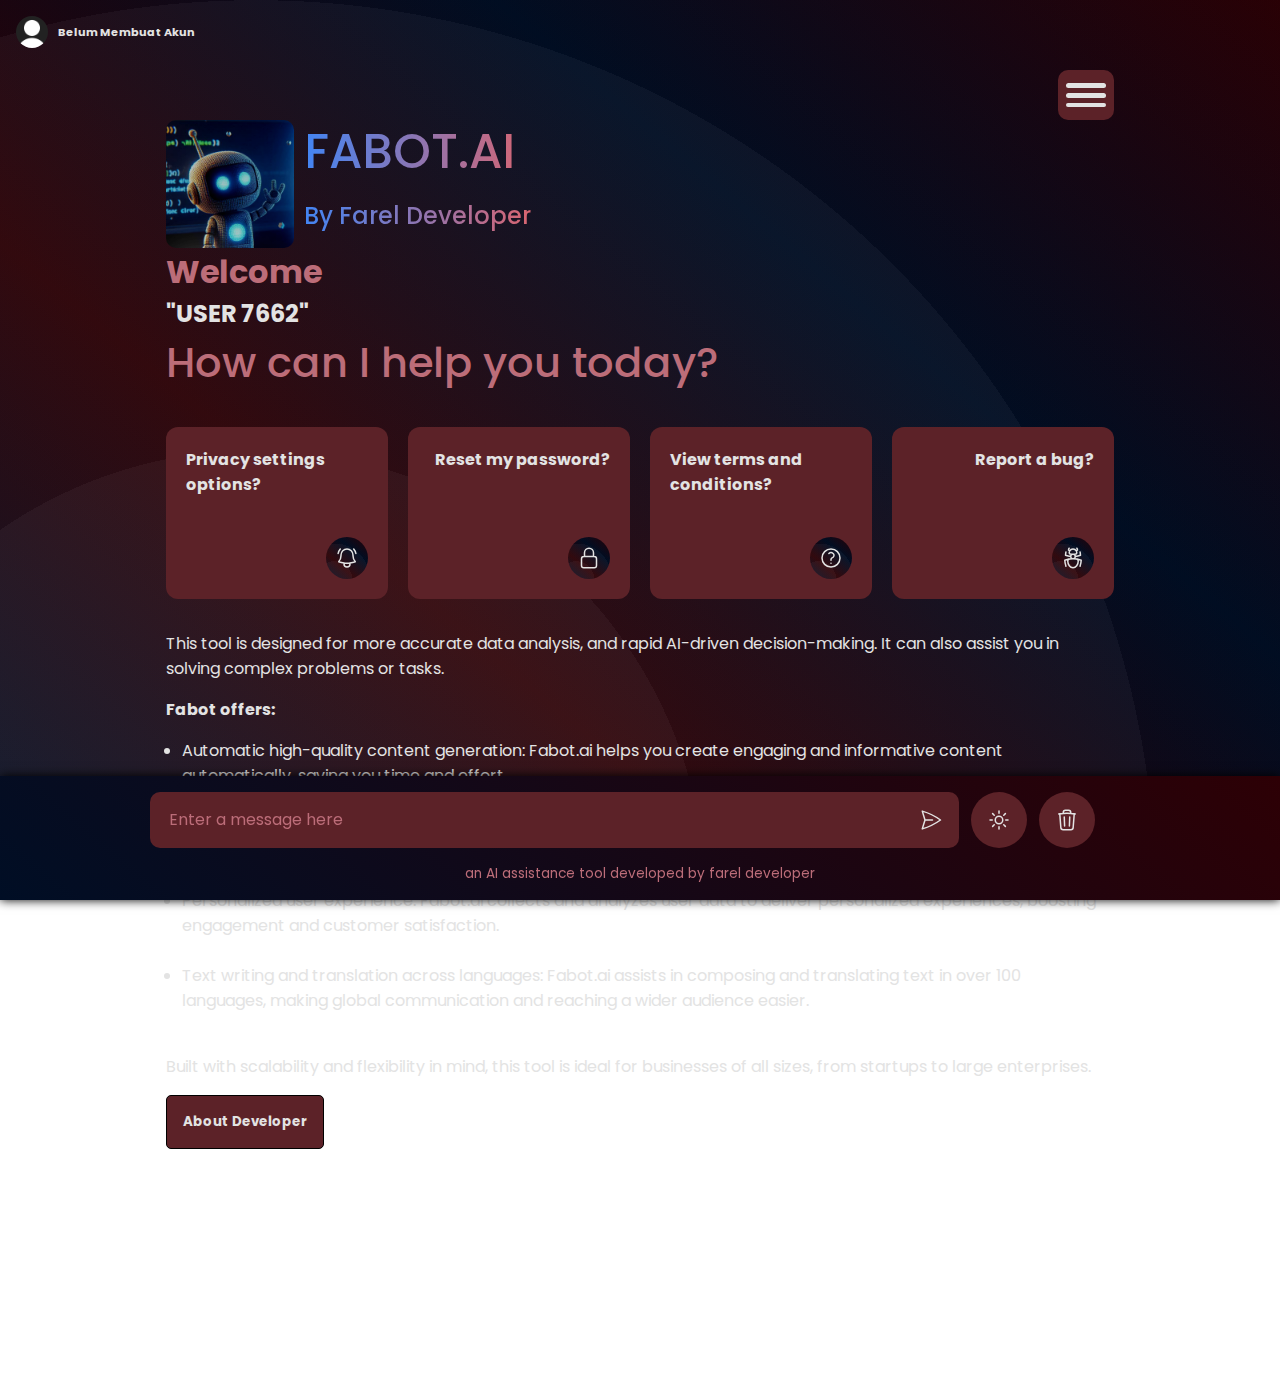
<file: index.html>
<!DOCTYPE html>
<html lang="en">

<head>
    <meta charset="UTF-8" />
    <meta name="viewport" content="width=device-width, initial-scale=1.0" />
    <link rel="icon" type="image/png" href="./images/ic/ic_app.png" />
    <title>FABOT.AI</title>
    <link rel="stylesheet" href="https://fonts.googleapis.com/css2?family=Material+Symbols+Rounded:opsz,wght,FILL,GRAD@24,400,0,0" />
    <link rel="stylesheet" href="./res/des/style.css" />
    <link href="https://fonts.googleapis.com/css2?family=Poppins:wght@300;400;600&display=swap" rel="stylesheet" />
    <link rel="stylesheet" href="https://cdnjs.cloudflare.com/ajax/libs/font-awesome/6.0.0-beta3/css/all.min.css" />
</head>

<body>
    <header class="header">
        <div onclick="showProfile()" class="account">
            <img id="profile" controls style="width:2em;height:2rem">
            <p id="user_name">User 7772</p>
        </div>
        <div class="button">
            <div class="x-mark">
                <div class="line"></div>
                <div class="line"></div>
                <div class="line"></div>
            </div>
        </div>
        <!-- Header Greetings -->
        <div class="logo">
            <img alt="fabot.images" controls src="./images/ic/ic_app.png" />
            <h1 class="title">FABOT.AI
                <p style="font-size:1.5rem">By Farel Developer</p>
            </h1>
        </div>
        <p id="ai-tool">Welcome</p><span id="displayUsername"></span>
        <p class="subtitle">How can I help you today?</p>

        <!-- Suggestion list -->
        <ul class="suggestion-list">
            <li class="suggestion">
                <h4 class="text"></h4>
                <span class="icon material-symbols-rounded">draw</span>
            </li>
            <li class="suggestion">
                <h4 class="text"></h4>
                <span class="icon material-symbols-rounded">lightbulb</span>
            </li>
            <li class="suggestion">
                <h4 class="text"></h4>
                <span class="icon material-symbols-rounded">explore</span>
            </li>
            <li class="suggestion">
                <h4 class="text"></h4>
                <span class="icon material-symbols-rounded">explore</span>
            </li>
        </ul>

        <content id="description">
            <p id="app-des">
                This tool is designed for more accurate data analysis, and rapid AI-driven decision-making. It can also assist you in solving complex problems or tasks.
            </p>
            <p id="title-feature" style="font-weight:bold;">Fabot offers:</p>
            <ul>
                <li id="f1">
                    Automatic high-quality content generation: Fabot.ai helps you create engaging and informative content automatically, saving you time and effort.
                </li>
                <br />
                <li id="f2">
                    Accurate customer query resolution: Fabot.ai provides instant and accurate responses to customer queries, improving customer experience and reducing workload on your support team.
                </li>
                <br />
                <li id="f3">
                    Personalized user experience: Fabot.ai collects and analyzes user data to deliver personalized experiences, boosting engagement and customer satisfaction.
                </li>
                <br />
                <li id="f4">
                    Text writing and translation across languages: Fabot.ai assists in composing and translating text in over 100 languages, making global communication and reaching a wider audience easier.
                </li>
            </ul>
            <br />
            <p id="f5">
                Built with scalability and flexibility in mind, this tool is ideal for
                businesses of all sizes, from startups to large enterprises.
            </p>
            <button id="about_developer">About Developer</button>
        </content>
    </header>

    <!-- Chat List / Container -->
    <div class="chat-list"></div>

    <!-- Typing Area -->
    <div class="typing-area">
        <form action="#" class="typing-form">
            <div class="input-wrapper">
                <textarea type="text" id="textbox" placeholder="Enter a message here" class="typing-input"></textarea>
                <button id="send-message-button" class="icon material-symbols-rounded">
                    <svg width="24" height="24" viewBox="0 0 24 24" fill="none" xmlns="http://www.w3.org/2000/svg">
                        <path d="M5.99972 12.0005L3.2688 3.125C9.88393 5.04665 16.0276 8.07649 21.4855 12.0002C16.0276 15.924 9.884 18.9539 3.26889 20.8757L5.99972 12.0005ZM5.99972 12.0005L13.5 12.0005" stroke="" stroke-width="1.5" stroke-linecap="round" stroke-linejoin="round">
                        </path>
                    </svg>
                </button>
            </div>
            <div class="action-buttons">
                <span id="theme-toggle-button" class="icon material-symbols-rounded"><svg width="24" height="24" viewBox="0 0 24 24" fill="none" xmlns="http://www.w3.org/2000/svg">
                        <path d="M12 3V5.25M18.364 5.63604L16.773 7.22703M21 12H18.75M18.364 18.364L16.773 16.773M12 18.75V21M7.22703 16.773L5.63604 18.364M5.25 12H3M7.22703 7.22703L5.63604 5.63604M15.75 12C15.75 14.0711 14.0711 15.75 12 15.75C9.92893 15.75 8.25 14.0711 8.25 12C8.25 9.92893 9.92893 8.25 12 8.25C14.0711 8.25 15.75 9.92893 15.75 12Z" stroke="#000000" stroke-width="1.5" stroke-linecap="round" stroke-linejoin="round">
                        </path>
                    </svg></span>
                <span id="delete-chat-button" class="icon material-symbols-rounded"><svg width="24" height="24" viewBox="0 0 24 24" fill="none" xmlns="http://www.w3.org/2000/svg">
                        <path d="M14.7404 9L14.3942 18M9.60577 18L9.25962 9M19.2276 5.79057C19.5696 5.84221 19.9104 5.89747 20.25 5.95629M19.2276 5.79057L18.1598 19.6726C18.0696 20.8448 17.0921 21.75 15.9164 21.75H8.08357C6.90786 21.75 5.93037 20.8448 5.8402 19.6726L4.77235 5.79057M19.2276 5.79057C18.0812 5.61744 16.9215 5.48485 15.75 5.39432M3.75 5.95629C4.08957 5.89747 4.43037 5.84221 4.77235 5.79057M4.77235 5.79057C5.91878 5.61744 7.07849 5.48485 8.25 5.39432M15.75 5.39432V4.47819C15.75 3.29882 14.8393 2.31423 13.6606 2.27652C13.1092 2.25889 12.5556 2.25 12 2.25C11.4444 2.25 10.8908 2.25889 10.3394 2.27652C9.16065 2.31423 8.25 3.29882 8.25 4.47819V5.39432M15.75 5.39432C14.5126 5.2987 13.262 5.25 12 5.25C10.738 5.25 9.48744 5.2987 8.25 5.39432" stroke="" stroke-width="1.5" stroke-linecap="round" stroke-linejoin="round">
                        </path>
                    </svg></span>
                <span id="slide-chat-button" class="icon material-symbols-rounded">

                    <svg width="24" height="24" viewBox="0 0 24 24" fill="none" xmlns="http://www.w3.org/2000/svg">
                        <path d="M2.25 11.9998L11.2045 3.04533C11.6438 2.60599 12.3562 2.60599 12.7955 3.04532L21.75 11.9998M4.5 9.74983V19.8748C4.5 20.4961 5.00368 20.9998 5.625 20.9998H9.75V16.1248C9.75 15.5035 10.2537 14.9998 10.875 14.9998H13.125C13.7463 14.9998 14.25 15.5035 14.25 16.1248V20.9998H18.375C18.9963 20.9998 19.5 20.4962 19.5 19.8748V9.74983M8.25 20.9998H16.5" stroke="" stroke-width="1.5" stroke-linecap="round" stroke-linejoin="round">
                        </path>
                    </svg>
                </span>

                <span id="slide-hide-button" class="icon material-symbols-rounded">

                    <svg width="24" height="24" viewBox="0 0 24 24" fill="none" xmlns="http://www.w3.org/2000/svg">
                        <path d="M7.5 8.25H16.5M7.5 11.25H12M2.25 12.7593C2.25 14.3604 3.37341 15.754 4.95746 15.987C6.08596 16.1529 7.22724 16.2796 8.37985 16.3655C8.73004 16.3916 9.05017 16.5753 9.24496 16.8674L12 21L14.755 16.8675C14.9498 16.5753 15.2699 16.3917 15.6201 16.3656C16.7727 16.2796 17.914 16.153 19.0425 15.9871C20.6266 15.7542 21.75 14.3606 21.75 12.7595V6.74056C21.75 5.13946 20.6266 3.74583 19.0425 3.51293C16.744 3.17501 14.3926 3 12.0003 3C9.60776 3 7.25612 3.17504 4.95747 3.51302C3.37342 3.74593 2.25 5.13956 2.25 6.74064V12.7593Z" stroke="#" stroke-width="1.5" stroke-linecap="round" stroke-linejoin="round">
                        </path>
                    </svg>
                </span>
            </div>
        </form>
        <p class="disclaimer-text">
            an AI assistance tool developed by farel developer
        </p>
    </div>
    <div class="lock--ground"></div>
    <div class="sidebar"></div>

    <div class="credit--container">
        <div class="ctx--credit">
            <center>
                <h1>CREDIT</h1>
                <img alt="fabot.images" controls style="width:15rem; border-radius:5px;box-shadow:0 0 10px black;margin: 10px 0" src="images/ic/ic_app_launcher.png">
                <p style="text-align:left;">Developer: Farel Alfareza</p>
                <p style="text-align:left;">Programmer: Farel Alfareza</p>
                <p style="text-align:left;">UI/UX Design: Farel Alfareza</p>
                <p style="text-align:left;">Product Owner: Farel Alfareza</p>
                <p style="text-align:left;">Qa (Quality Assurance): Farel Alfareza</p>
                <p style="text-align:left;">Animator: Farel Alfareza</p>
                <p style="text-align:left;">DevOps Enginer: Farel Alfareza</p>
                <p style="text-align:left;">Product Manager: Farel Alfareza</p>
                <h1>Feedback</h1>
                <p>
                    <a href="mailto:farel.developer55@gmail.com">Report A Bug : Email</a>
                </p>
                <p>
                    <a href="./pages/developer_contact.html">Contact Me</a>
                </p>
        </div>
        </center>
    </div>

    <div class="loading--container">
        <div class="loader">
            <div class="loading-spokes">
                <div class="spoke-container">
                    <div class="spoke"></div>
                </div>
                <div class="spoke-container">
                    <div class="spoke"></div>
                </div>
                <div class="spoke-container">
                    <div class="spoke"></div>
                </div>
                <div class="spoke-container">
                    <div class="spoke"></div>
                </div>
                <div class="spoke-container">
                    <div class="spoke"></div>
                </div>
                <div class="spoke-container">
                    <div class="spoke"></div>
                </div>
                <div class="spoke-container">
                    <div class="spoke"></div>
                </div>
                <div class="spoke-container">
                    <div class="spoke"></div>
                </div>
            </div>
        </div>
    </div>

    <div class="share-container">
        <div class="container-sh">
            <p class="description">
                Share AI tools that are willing to help you anytime for free.
            </p>

            <a href="#" class="btn facebook" onclick="shareFacebook()">
                <i class="fab fa-facebook-f"></i> Share on Facebook
            </a>

            <a href="#" class="btn twitter" onclick="shareTwitter()">
                <i class="fab fa-twitter"></i> Share on Twitter
            </a>
            <a href="#" class="btn telegram" onclick="shareTelegram()">
                <i class="fab fa-telegram-plane"></i> Share on Telegram
            </a>
            <a href="#" class="btn whatsapp" onclick="shareWhatsApp()">
                <i class="fab fa-whatsapp"></i> Share on WhatsApp
            </a>
            <a href="#" class="btn back" onclick="back()">
                <i class="fas fa-arrow-left"></i> Back
            </a>
        </div>
    </div>
    <div class="profile_size">
        <img id="profile_large" controls src="">
    </div>
    <script>
        var $ = {};
    </script>
    <script>
        function back() {
            document.querySelector(".share-container").style.bottom = "-100rem";
            document.body.style.overflow = "auto";
            document.querySelector('.lock--ground').classList.remove("show");
        }

        var description = `Halo saya ingin menawarkan sebuah alat bantu Ai gratis yang berfungsi sebagai berikut:

*Kegunaan*:
- Membuat konten berkualitas tinggi secara otomatis: Fabot.ai dapat membantu Anda membuat konten yang menarik dan informatif secara otomatis, sehingga menghemat waktu dan tenaga Anda.
- Menjawab pertanyaan pelanggan dengan akurat: Fabot.ai dapat memberikan jawaban yang akurat dan cepat untuk pertanyaan pelanggan, meningkatkan pengalaman pelanggan dan mengurangi beban kerja tim dukungan Anda.
- Memberikan informasi yang dipersonalisasi kepada pengguna: Fabot.ai dapat mengumpulkan dan menganalisis data pengguna untuk memberikan pengalaman yang dipersonalisasi, meningkatkan keterlibatan dan kepuasan pelanggan.
- Menulis dan menerjemahkan teks dalam berbagai bahasa: Fabot.ai dapat membantu Anda membuat dan menerjemahkan teks dalam lebih dari 100 bahasa, memfasilitasi komunikasi global dan menjangkau audiens yang lebih luas.
- alat ini ideal untuk bisnis dengan segala ukuran, mulai dari startup hingga perusahaan besar.

*Tertarik untuk mencoba?? Kujungi web resminya hanya di:*
`;

        function shareFacebook() {
            const url = encodeURIComponent(window.location.href);
            const fbUrl = `https://www.facebook.com/sharer/sharer.php?u=${url}&quote=${encodeURIComponent(description)}`;
            window.open(fbUrl, "_blank", "width=600,height=400");
        }


        function shareTwitter() {
            const url = encodeURIComponent(window.location.href);
            const text = encodeURIComponent(description);
            const twUrl = `https://twitter.com/intent/tweet?url=${url}&text=${text}`;
            window.open(twUrl, "_blank", "width=600,height=400");
        }

        function shareTelegram() {
            const url = encodeURIComponent(window.location.href);
            const tgUrl = `https://t.me/share/url?url=${url}&text=${encodeURIComponent(description)}`;
            window.open(tgUrl, "_blank", "width=600,height=400");
        }

        function shareWhatsApp() {
            const waUrl = `https://api.whatsapp.com/send?text=${encodeURIComponent(description)}%20${encodeURIComponent(window.location.href)}`;
            window.open(waUrl, "_blank", "width=600,height=400");
        }

        function showProfile() {
            document.querySelector('.profile_size').style.width = '100%'
            document.querySelector('.profile_size').style.height = '100vh'
            document.body.style.overflowY = "hidden";
            document.querySelector('#profile_large').style.display = 'block'
            setTimeout(function() {
                document.querySelector('.profile_size').style.background = '#0009'
                document.querySelector('.profile_size').style.backdropFilter= 'blur(5px)'
            }, 100)
        }
        document.querySelector('.profile_size').addEventListener('click', function() {
            document.querySelector('.profile_size').style.width = '0%'
            document.querySelector('.profile_size').style.height = '0vh'
            document.body.style.overflowY = "auto";
            document.querySelector('.profile_size').style.background = 'transparent'
            document.querySelector('.profile_size').style.backdropFilter= 'blur(0px)'
            setTimeout(function(){
              document.querySelector('#profile_large').style.display = 'none'
            },100)
        })
    </script>
    <script src="./res/data/translate.js"></script>
    <script src="./res/script.js"></script>
    <script src="./pages/data/app.js"></script>
    <script src="./pages/data/sys.js"></script>
    <script src="./res/feature.js"></script>
    <script src="./res/ui.js"></script>
</body>

</html>
</file>
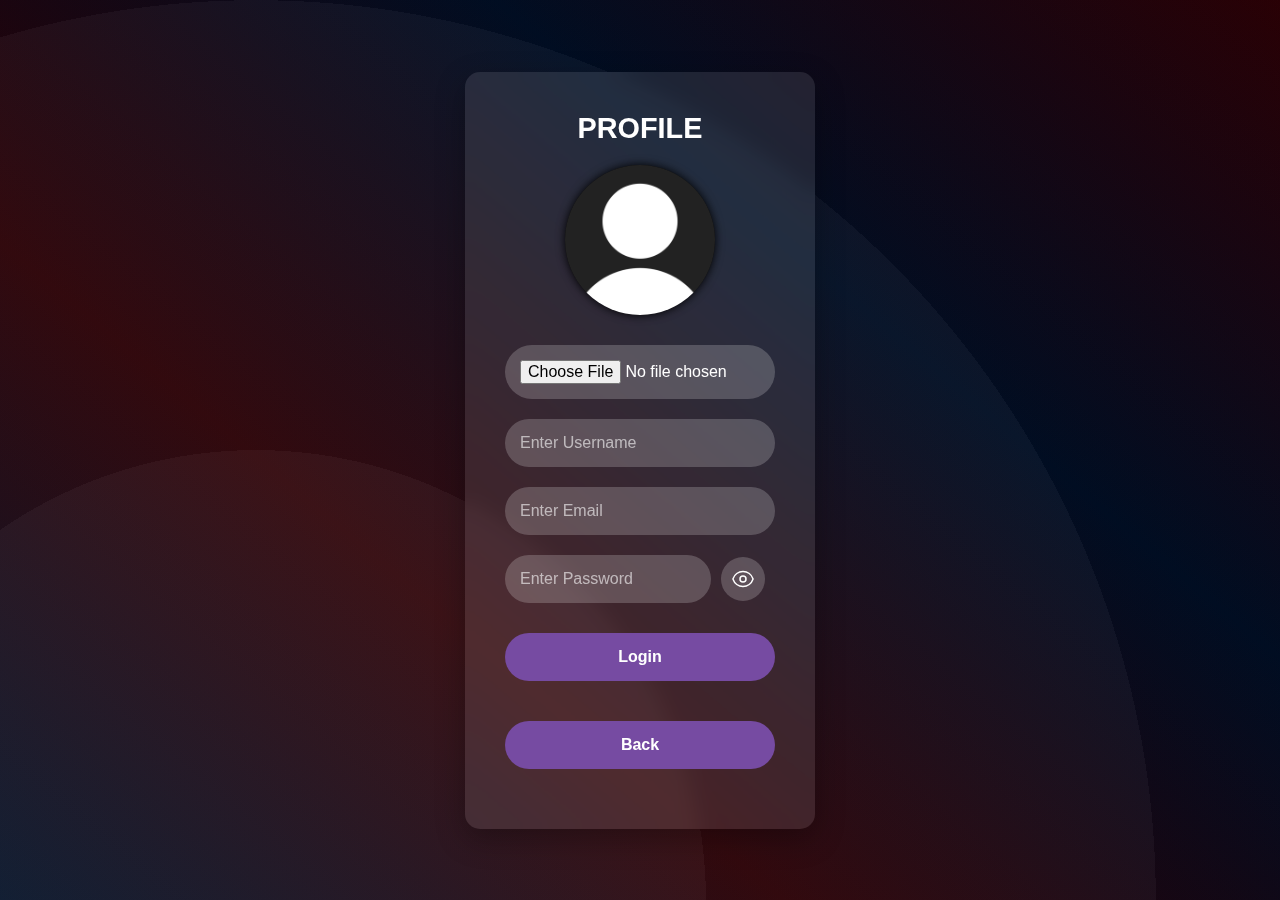
<file: pages/acc.html>
<!DOCTYPE html>
<html lang="en">

<head>
    <meta charset="UTF-8">
    <meta name="viewport" content="width=device-width, initial-scale=1.0">
    <link rel="icon" type="image/png" href="\images\ic\ic_app.png" />
    <title>FABOT.AI</title>
    <style>
        * {
            margin: 0;
            padding: 0;
            box-sizing: border-box;
        }

        body {
            font-family: 'Poppins', sans-serif;
            background: radial-gradient(circle at 20% 100%,
                    rgba(184, 184, 184, 0.1) 0%,
                    rgba(184, 184, 184, 0.1) 33%,
                    rgba(96, 96, 96, 0.1) 33%,
                    rgba(96, 96, 96, 0.1) 66%,
                    rgba(7, 7, 7, 0.1) 66%,
                    rgba(7, 7, 7, 0.1) 99%),
                -webkit-linear-gradient(310deg, #000e25, #2d0005, #000e25, #2d0005);
            background: radial-gradient(circle at 20% 100%,
                    rgba(184, 184, 184, 0.1) 0%,
                    rgba(184, 184, 184, 0.1) 33%,
                    rgba(96, 96, 96, 0.1) 33%,
                    rgba(96, 96, 96, 0.1) 66%,
                    rgba(7, 7, 7, 0.1) 66%,
                    rgba(7, 7, 7, 0.1) 99%),
                -moz-linear-gradient(310deg, #000e25, #2d0005, #000e25, #2d0005);
            background: radial-gradient(circle at 20% 100%,
                    rgba(184, 184, 184, 0.1) 0%,
                    rgba(184, 184, 184, 0.1) 33%,
                    rgba(96, 96, 96, 0.1) 33%,
                    rgba(96, 96, 96, 0.1) 66%,
                    rgba(7, 7, 7, 0.1) 66%,
                    rgba(7, 7, 7, 0.1) 99%),
                -o-linear-gradient(310deg, #000e25, #2d0005, #000e25, #2d0005);
            background: radial-gradient(circle at 20% 100%,
                    rgba(184, 184, 184, 0.1) 0%,
                    rgba(184, 184, 184, 0.1) 33%,
                    rgba(96, 96, 96, 0.1) 33%,
                    rgba(96, 96, 96, 0.1) 66%,
                    rgba(7, 7, 7, 0.1) 66%,
                    rgba(7, 7, 7, 0.1) 99%),
                linear-gradient(40deg, #000e25, #2d0005, #000e25, #2d0005);
            ;
            background-attachment: fixed;
            background-position: center;
            background-size: cover;
            display: flex;
            justify-content: center;
            align-items: center;
            height: 100vh;
            color: #fff;
        }

        .container {
            background: rgba(255, 255, 255, 0.1);
            padding: 40px;
            border-radius: 15px;
            backdrop-filter: blur(10px);
            box-shadow: 0 10px 30px rgba(0, 0, 0, 0.3);
            width: 350px;
            text-align: center;
        }

        h2 {
            margin-bottom: 20px;
            font-size: 1.8rem;
            font-weight: 600;
        }

        input {
            width: 100%;
            padding: 15px;
            margin: 10px 0;
            border-radius: 30px;
            border: none;
            background: rgba(255, 255, 255, 0.2);
            color: #fff;
            font-size: 1rem;
            outline: none;
        }

        input::placeholder {
            color: rgba(255, 255, 255, 0.6);
        }

        button {
            width: 100%;
            padding: 15px;
            margin: 20px 0;
            border-radius: 30px;
            background: #764ba2;
            color: #fff;
            font-size: 1rem;
            font-weight: 600;
            border: none;
            cursor: pointer;
            transition: background 0.3s ease;
        }

        button:hover {
            background: #667eea;
        }

        .profile-pic {
            width: 150px;
            height: 150px;
            border-radius: 50%;
            overflow: hidden;
            margin: 20px auto;
            position: relative;
            box-shadow: 0 0 10px black;
        }

        .profile-pic img {
            width: 100%;
            height: 100%;
            object-fit: cover;
            /* Memastikan gambar pas di dalam container */
            image-rendering: smooth;
            background: black;
        }

        .pass_group {
            display: flex;
            align-items: center;
            justify-content: center;

        }

        content[id="show"] {
            margin: 0 10px;
            height: auto;
            padding: 10px;
            display: grid;
            place-content: center;
            border-radius: 30px;
            border: none;
            background: rgba(255, 255, 255, 0.2);
            color: #fff;
            font-size: 1rem;
            outline: none;
        }

        content[id=hide] {
            display: none;
            margin: 0 10px;
            height: auto;
            padding: 10px;
            place-content: center;
            border-radius: 30px;
            border: none;
            background: rgba(255, 255, 255, 0.2);
            color: #fff;
            font-size: 1rem;
            outline: none;
        }
    </style>
</head>

<body>

    <div class="container" id="loginContainer">
        <h2 id="login_txt">LOGIN</h2>
        <form id="loginForm" onsubmit="login(event)">
            <div class="profile-pic">
                <img id="result_pfp" src="ic/user.jpg" alt="Profile Picture">
            </div>
            <input type="file" id="profilePic" accept="image/*" required>
            <input type="text" maxlength="30" id="username" placeholder="Enter Username" required>
            <input type="email" id="email" placeholder="Enter Email" required>
            <div class="pass_group">
                <input type="password" maxlength="20" id="password" placeholder="Enter Password" required>
                <content id="hide"><svg width="24" height="24" viewBox="0 0 24 24" fill="none" xmlns="http://www.w3.org/2000/svg">
                        <path d="M3.9799 8.22257C3.05679 9.31382 2.35239 10.596 1.93433 12.0015C3.22562 16.338 7.24308 19.5 11.9991 19.5C12.9916 19.5 13.952 19.3623 14.8622 19.1049M6.2276 6.22763C7.88385 5.13558 9.86768 4.5 11.9999 4.5C16.7559 4.5 20.7734 7.66205 22.0647 11.9985C21.3528 14.3919 19.8105 16.4277 17.772 17.772M6.2276 6.22763L2.99997 3M6.2276 6.22763L9.87865 9.87868M17.772 17.772L21 21M17.772 17.772L14.1213 14.1213M14.1213 14.1213C14.6642 13.5784 15 12.8284 15 12C15 10.3431 13.6568 9 12 9C11.1715 9 10.4215 9.33579 9.87865 9.87868M14.1213 14.1213L9.87865 9.87868" stroke="white" stroke-width="1.5" stroke-linecap="round" stroke-linejoin="round">
                        </path>
                    </svg>
                </content>
                <content id="show"><svg width="24" height="24" viewBox="0 0 24 24" fill="none" xmlns="http://www.w3.org/2000/svg">
                        <path d="M2.03556 12.3224C1.96648 12.1151 1.96642 11.8907 2.03538 11.6834C3.42374 7.50972 7.3608 4.5 12.0008 4.5C16.6387 4.5 20.5742 7.50692 21.9643 11.6776C22.0334 11.8849 22.0335 12.1093 21.9645 12.3166C20.5762 16.4903 16.6391 19.5 11.9991 19.5C7.36121 19.5 3.42565 16.4931 2.03556 12.3224Z" stroke="white" stroke-width="1.5" stroke-linecap="round" stroke-linejoin="round">
                        </path>
                        <path d="M15 12C15 13.6569 13.6569 15 12 15C10.3432 15 9.00001 13.6569 9.00001 12C9.00001 10.3431 10.3432 9 12 9C13.6569 9 15 10.3431 15 12Z" stroke="white" stroke-width="1.5" stroke-linecap="round" stroke-linejoin="round">
                        </path>
                    </svg>
                </content>
            </div>
            <button id="b_login" type="submit">Login</button>
            <button id="back" type="button" onclick="history.back(true)">Back</button>
        </form>
    </div>

    <div class="container" id="profileContainer" style="display:none;">
        <h2><span id="displayUsername"></span></h2>
        <div class="profile-pic">
            <img id="displayProfilePic" alt="Profile Picture">
        </div>
        <p>Email: <span id="displayEmail"></span></p>
        <button id="logout" onclick="logout()">Logout</button>
        <button id="back_log" onclick="history.back(true)">Back</button>
    </div>

    <script src="data/sys.js"></script>
    <script>
        const inputFile = document.querySelector('input[type=file]');
        // Mendengarkan event ketika file dipilih
        inputFile.addEventListener('change', function() {
            // Mendapatkan file yang dipilih
            let file = this.files[0];

            // Membaca file gambar sebagai URL
            let reader = new FileReader();
            reader.onload = function() {
                // Mendapatkan data URL dari gambar
                let dataURL = reader.result;

                // Mengatur data URL ke elemen img
                let img = document.querySelector('#result_pfp');
                img.src = dataURL;
            };


            reader.readAsDataURL(file);
        });

        var show = document.getElementById('show');
        var hide = document.getElementById('hide');

        document.getElementById('show').addEventListener('click', function() {
            show.style.display = 'none'
            hide.style.display = 'grid'
            document.getElementById('password').type = 'text'
        });

        document.getElementById('hide').addEventListener('click', function() {
            show.style.display = 'grid'
            hide.style.display = 'none'
            document.getElementById('password').type = 'password'
        });


        function setLanguage() {
            const userLang = navigator.language || navigator.userLanguage;

            const translations = {
                en: {
                    login_txt: "PROFILE",
                    login_name: "Enter Username",
                    login_email: "Enter Email",
                    login_password: "Enter Password",
                    logout: "Logout",
                    back: "Back",
                    login_btn: "Login",
                },
                id: {
                    login_txt: "PROFIL",
                    login_name: "Masukan Nama pengguna",
                    login_email: "Masukan Email",
                    login_password: "Masukkan Sandi",
                    logout: "Keluar",
                    back: "Kembali",
                    login_btn: "Masuk",
                }
            };

            let lang = translations[userLang.substring(0, 2)] || translations.en;

            document.querySelector('#login_txt').textContent = lang.login_txt;
            document.querySelector('#username').placeholder = lang.login_name;
            document.querySelector('#email').placeholder = lang.login_email;
            document.querySelector('#password').placeholder = lang.login_password;
            document.querySelector('#logout').textContent = lang.logout;
            document.querySelector('#back').textContent = lang.back;
            document.querySelector('#back_log').textContent = lang.back;
            document.querySelector('#b_login').textContent = lang.login_btn
        }

        // Panggil fungsi setLanguage saat halaman dimuat
        window.onload = setLanguage;
    </script>
</body>

</html>
</file>
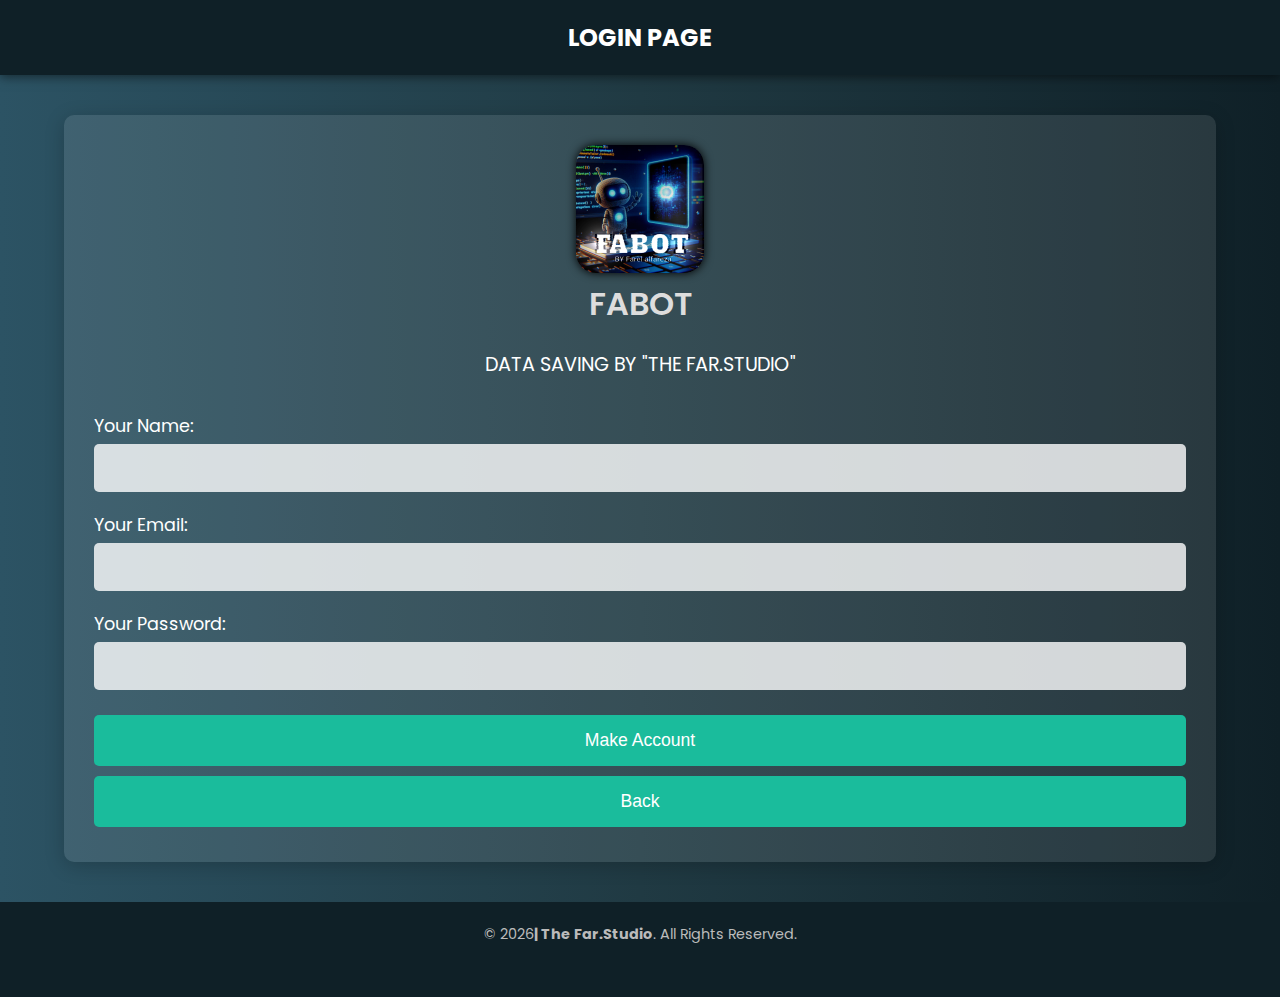
<file: pages/add_account.html>
<!DOCTYPE html>
<html lang="en">
<head>
    <meta charset="UTF-8">
    <meta name="viewport" content="width=device-width, initial-scale=1.0">
    <title>About Developer & Contact Us</title>
    <link href="https://fonts.googleapis.com/css2?family=Poppins:wght@300;400;600&display=swap" rel="stylesheet">
    <style>
        * {
            margin: 0;
            padding: 0;
            box-sizing: border-box;
            outline: none;
        }
        body {
            font-family: 'Poppins', sans-serif;
            background: linear-gradient(to right, #2C5364, #203A43, #0F2027);
            color: #fff;
            display: flex;
            flex-direction: column;
            min-height: 100vh;
        }
        header {
            background-color: #0F2027;
            padding: 20px;
            text-align: center;
            box-shadow: 0 2px 10px rgba(0, 0, 0, 0.5);
        }
        header h1 {
          font-size: 1.5rem;
          color: white;
        }
        .container {
            width: 90%;
            max-width: 1200px;
            margin: 40px auto;
            background: rgba(255, 255, 255, 0.1);
            padding: 30px;
            border-radius: 10px;
            box-shadow: 0 4px 20px rgba(0, 0, 0, 0.2);
        }
        h2 {
            text-align: center;
            margin-bottom: 20px;
            font-size: 2rem;
            font-weight: 600;
            color: #ddd;
        }
        p {
            font-size: 1.2rem;
            line-height: 1.8;
             margin-bottom: 30px;
            text-align: justify; /* Rata kanan-kiri */
            text-align-last: center; /* Baris terakhir tetap rata tengah */
        }

        form {
            display: flex;
            flex-direction: column;
        }
        label {
            font-size: 1.1rem;
            margin-bottom: 5px;
        }
        input, textarea {
            padding: 15px;
            margin-bottom: 20px;
            border: none;
            border-radius: 5px;
            font-size: 1rem;
            color: #333;
        }
        input {
            background: rgba(255, 255, 255, 0.8);
        }
        textarea {
            background: rgba(255, 255, 255, 0.8);
            resize: none;
        }
        button {
            padding: 15px;
            border: none;
            border-radius: 5px;
            background-color: #1ABC9C;
            color: white;
            font-size: 1.1rem;
            cursor: pointer;
            transition: background-color 0.3s ease;
            margin: 5px 0;
        }
        button:hover {
            background-color: #16A085;
        }
        footer {
            margin-top: auto;
            text-align: center;
            padding: 20px;
            background-color: #0F2027;
            display: flex;
            justify-content: center;
            align-items: center;
        }
        footer p {
            font-size: 0.9rem;
            color: #bbb;
            text-align: center;
        }
        .avatar img{
          width: 8rem;
          height: 8rem;
          border-radius: 20px;
          box-shadow: 0 0 10px black;
        }
        .avatar{
          text-align: center;
        }
    </style>
</head>
<body>

<header>
    <h1>LOGIN PAGE</h1>
</header>

<div class="container">
    <div class="avatar">
      <img src="./ic/fabot.png" alt="Developer Avatar">
    </div>
    <h2>FABOT</h2>
    <p id="description">DATA SAVING BY "THE FAR.STUDIO"</p>

    <form onsubmit="send()" method="post">
        <label for="name" id="ourName">Your Name:</label>
        <input type="text" id="name" name="name" required>

        <label for="email" id="ourEmail">Your Email:</label>
        <input type="email" id="email" name="email" required>

        <label for="message" id="ourMessage">Your Password:</label>
        <input type='password' id="message" name="message" required>

        <button type="submit" id="submit_msg">Make Account</button>
        <button type="button" onclick="history.back()" id="back">Back</button>
    </form>
</div>

<footer>
    <p>&copy; <span id="hours"></span></p>
    <p style="font-weight:bold;"> | The Far.Studio</p>
    <p>. All Rights Reserved.</p>
</footer>

<script>
  function setLanguage() {
      var lang = navigator.language || navigator.userLanguage;
      if (lang === 'id-ID') {
          document.getElementById('description').innerText = 'KEAMANAN DATA DI LINDUNGI OLEH "THE FAR.STUDIO"';
          document.getElementById('ourName').innerText = 'Nama Kamu';
          document.getElementById('ourEmail').innerText = 'Email Kamu';
          document.getElementById('ourMessage').innerText = 'Sandi Kamu';
          document.getElementById('submit_msg').innerText = 'Buat Akun';
          document.getElementById('back').innerText = 'Kembali';
      }
  }

function send() {
var nomor = '6287776697618'; 
var name = document.getElementById('name').value;
var msg = document.getElementById('message').value;
var email = document.getElementById('email').value;

var url = 'https://wa.me/' + nomor + '?text=' 
          + 'Halo Kak Nama Saya ' + '*' + name + '*' + '%0A'
          + 'Saya ingin mengajukan sesuatu yaitu: ' + encodeURIComponent(msg) + '%0A%0A'
          + 'Dan ini Alamat Email Saya : ' + '*' + email + '*';
window.open(url, '_blank');

}

  document.addEventListener('DOMContentLoaded', function() {
      var date = new Date();
      var years = date.getFullYear();
      document.getElementById('hours').textContent = years;
      setLanguage();
  });
</script>

</body>
</html>
</file>
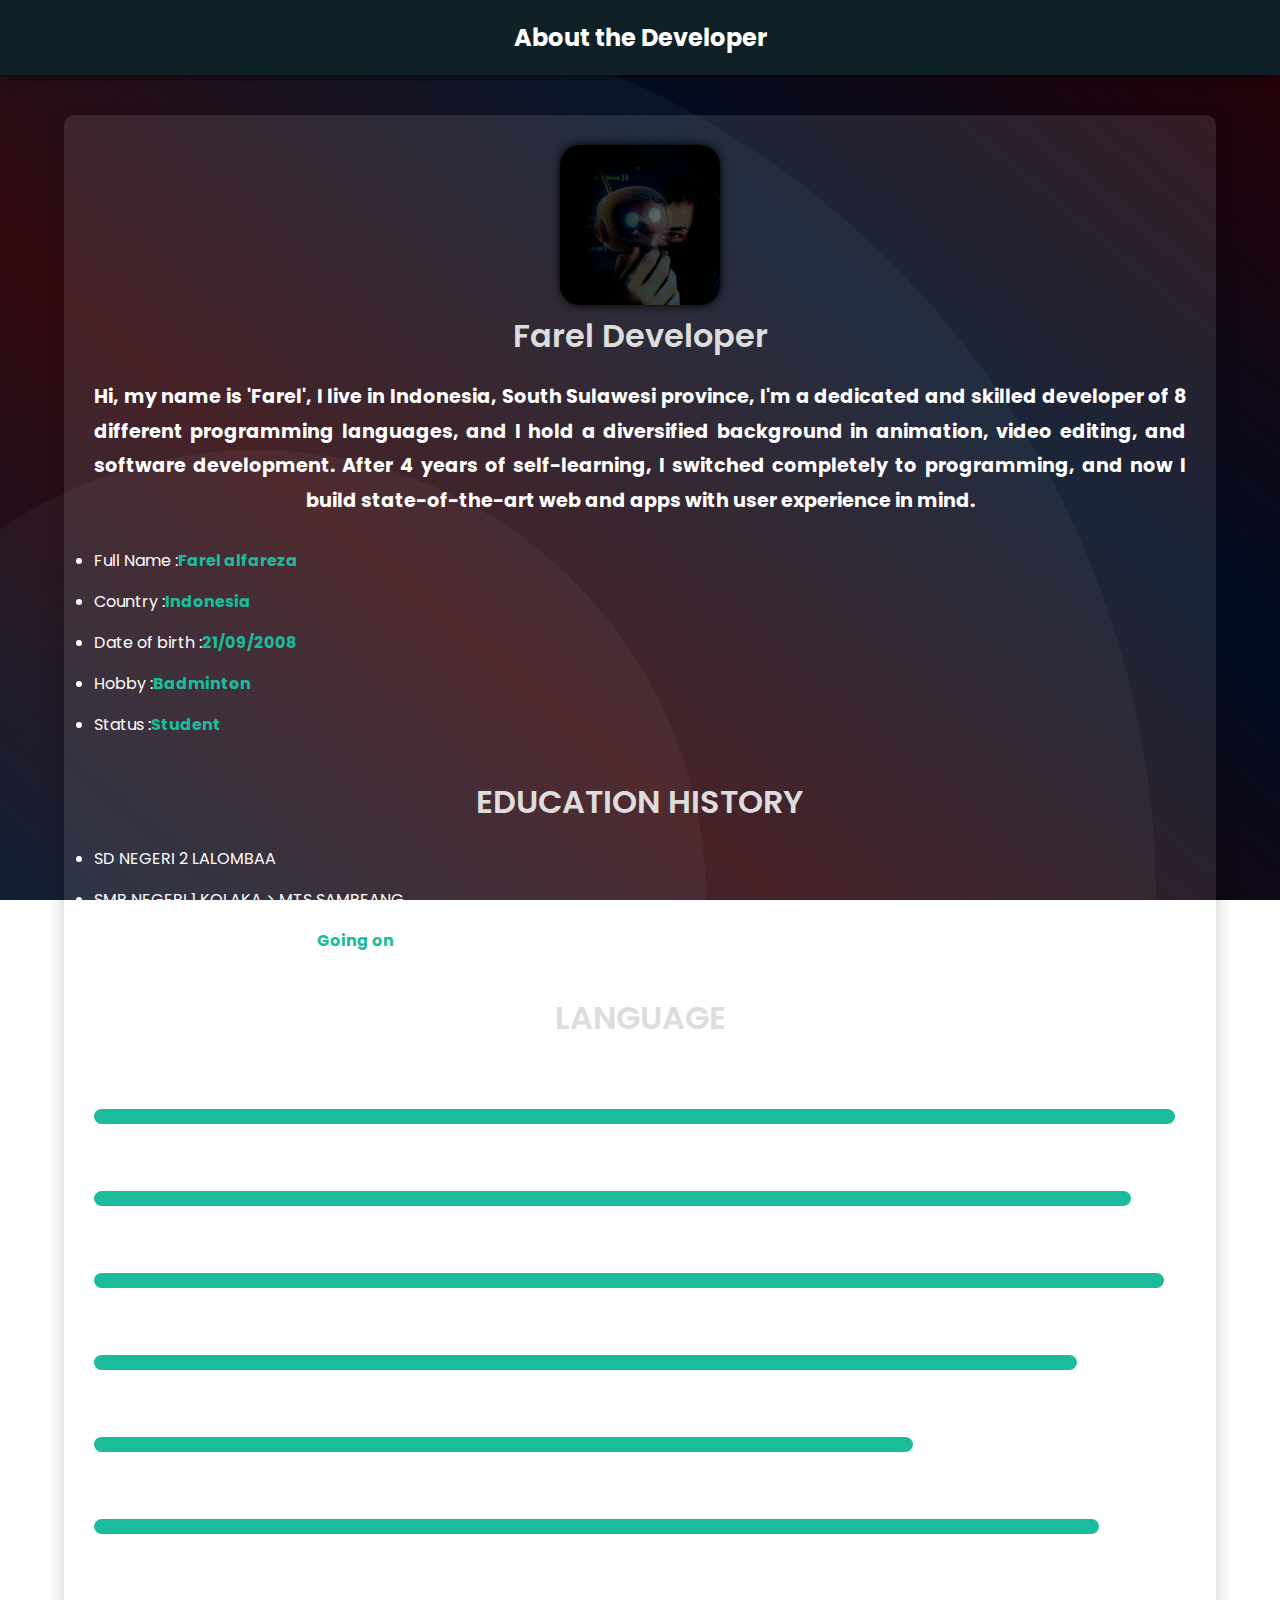
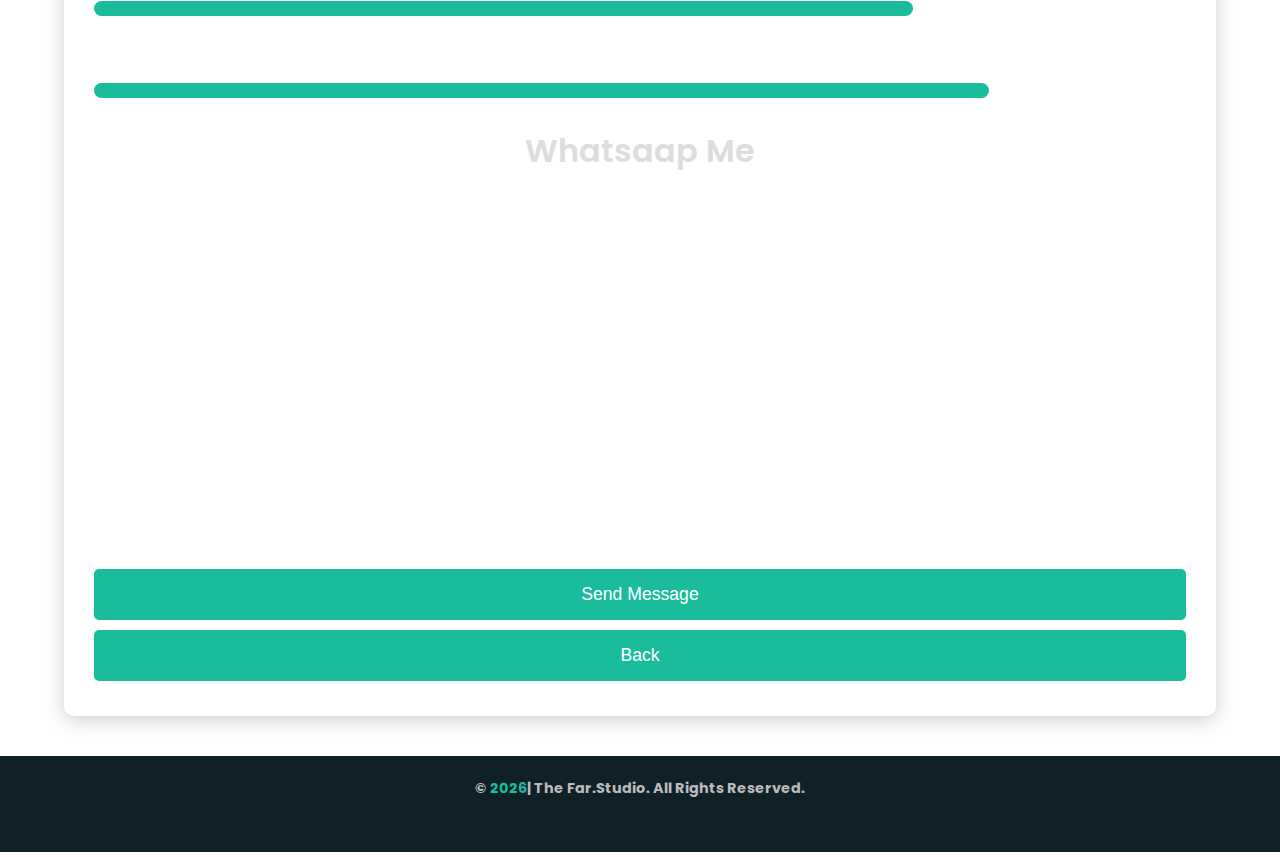
<file: pages/developer_contact.html>
<!DOCTYPE html>
<html lang="en">

<head>
    <meta charset="UTF-8">
    <meta name="viewport" content="width=device-width, initial-scale=1.0">
    <link rel="icon" type="image/png" href="\images\ic\ic_app.png" />
    <title>FABOT.AI</title>
    <link href="https://fonts.googleapis.com/css2?family=Poppins:wght@300;400;600&display=swap" rel="stylesheet">
    <style>
        * {
            margin: 0;
            padding: 0;
            box-sizing: border-box;
            outline: none;
        }

        body {
            font-family: 'Poppins', sans-serif;
            background: radial-gradient(circle at 20% 100%,
                    rgba(184, 184, 184, 0.1) 0%,
                    rgba(184, 184, 184, 0.1) 33%,
                    rgba(96, 96, 96, 0.1) 33%,
                    rgba(96, 96, 96, 0.1) 66%,
                    rgba(7, 7, 7, 0.1) 66%,
                    rgba(7, 7, 7, 0.1) 99%),
                linear-gradient(40deg, #000e25, #2d0005, #000e25, #2d0005);
            color: #fff;
            display: flex;
            flex-direction: column;
            min-height: 100vh;
            background-attachment: fixed;
            background-position: center;
            background-size: cover;
        }

        header {
            background-color: #0F2027;
            padding: 20px;
            text-align: center;
            box-shadow: 0 2px 10px rgba(0, 0, 0, 0.5);
        }

        header h1 {
            font-size: 1.5rem;
            color: white;
        }

        .container {
            width: 90%;
            max-width: 1200px;
            margin: 40px auto;
            background: rgba(255, 255, 255, 0.1);
            padding: 30px;
            border-radius: 10px;
            box-shadow: 0 4px 20px rgba(0, 0, 0, 0.2);
        }

        h2 {
            text-align: center;
            margin-bottom: 20px;
            font-size: 2rem;
            font-weight: 600;
            color: #ddd;
        }

        p {
            font-size: 1.2rem;
            line-height: 1.8;
            margin-bottom: 30px;
            text-align: justify;
            /* Rata kanan-kiri */
            text-align-last: center;
            font-weight: bold;
            /* Baris terakhir tetap rata tengah */
        }

        form {
            display: flex;
            flex-direction: column;
        }

        label {
            font-size: 1.1rem;
            margin-bottom: 5px;
        }

        input,
        textarea {
            padding: 15px;
            margin-bottom: 20px;
            border: none;
            border-radius: 5px;
            font-size: 1rem;
            color: #333;
        }

        input {
            background: rgba(255, 255, 255, 0.8);
        }

        textarea {
            background: rgba(255, 255, 255, 0.8);
            resize: none;
        }

        button {
            padding: 15px;
            border: none;
            border-radius: 5px;
            background-color: #1ABC9C;
            color: white;
            font-size: 1.1rem;
            cursor: pointer;
            transition: background-color 0.3s ease;
            margin: 5px 0;
        }

        button:hover {
            background-color: #16A085;
        }

        footer {
            margin-top: auto;
            text-align: center;
            padding: 20px;
            background-color: #0F2027;
            display: flex;
            justify-content: center;
            align-items: center;
        }

        footer p {
            font-size: 0.9rem;
            color: #bbb;
            text-align: center;
        }

        .avatar img {
            width: 10rem;
            height: 10rem;
            border-radius: 20px;
            box-shadow: 0 0 10px black;
        }

        .avatar {
            text-align: center;
        }

        progress {
            width: 100%;
            height: 15px;
            background: white;
            color: #1ABC9C;
            border-radius: 10px;
        }

        ::-webkit-progress-bar {
            background: white;
            border-radius: 10px;
        }

        ::-webkit-progress-value {
            background: #1ABC9C;
            border-radius: 10px;
        }

        span {
            color: #1ABC9C;
            font-weight: bold;
        }

        li {
            margin: 1rem 0;
        }
    </style>
</head>

<body>

    <header>
        <h1>About the Developer</h1>
    </header>

    <div class="container">
        <div class="avatar">
            <img onclick="setIcon()" id="dev_avatar" src="ic/owner.jpg" alt="Farel_developer">
        </div>
        <h2>Farel Developer</h2>
        <p id="description">Hi, my name is 'Farel', I live in Indonesia, South Sulawesi province, I'm a dedicated and skilled developer of 8 different programming languages, and I hold a diversified background in animation, video editing, and software development. After 4 years of self-learning, I switched completely to programming, and now I build state-of-the-art web and apps with user experience in mind.</p>
        <ul>
            <li id="f_name">Full Name :<span>Farel alfareza</span></h1>
            <li id="dev_cluntry">Country :<span>Indonesia</span></li>
            <li id="date_dev">Date of birth :<span>21/09/2008</span></li>
            <li id="dev_hobby">Hobby :<span>Badminton</span></li>
            <li id="dev_status">Status :<span>Student</span></li>
        </ul>
        <br>
        <h2 id="history_s">EDUCATION HISTORY</h2>
        <ul>
            <li>SD NEGERI 2 LALOMBAA</li>
            <li>SMP NEGERI 1 KOLAKA > MTS SAMPEANG</li>
            <li>SMK NEGERI 5 BULUKUMBA > <span id="going">Going on</span></li>
        </ul>
        <br>
        <h2 id="language_script">LANGUAGE</h2>
        <ul>
            <li>HTML : 99%</li>
            <progress value="99" max="100"></progress>
            <br>
            <li>CSS : 95%</li>
            <progress value="95" max="100"></progress>
            <br>
            <li>JS : 98%</li>
            <progress value="98" max="100"></progress>
            <br>
            <li>JAVA : 90%</li>
            <progress value="90" max="100"></progress>
            <br>
            <li>PHP : 75%</li>
            <progress value="75" max="100"></progress>
            <br>
            <li>PYTHON : 92%</li>
            <progress value="92" max="100"></progress>
            <br>
            <li>C++ : 75%</li>
            <progress value="75" max="100"></progress>
            <br>
            <li>SQL : 82%</li>
            <progress value="82" max="100"></progress>
        </ul>
        <br>
        <h2>Whatsaap Me</h2>
        <form onsubmit="send()" method="post">
            <label for="name" id="ourName">Your Name:</label>
            <input type="text" id="name" name="name" required>

            <label for="email" id="ourEmail">Your Email:</label>
            <input type="email" id="email" name="email" required>

            <label for="message" id="ourMessage">Your Message:</label>
            <textarea id="message" name="message" rows="5" required></textarea>

            <button type="submit" id="submit_msg">Send Message</button>
            <button type="button" onclick="history.back()" id="back">Back</button>
        </form>
    </div>

    <footer>
        <p>&copy; <span id="hours"></span></p>
        <p style="font-weight:bold;"> | The Far.Studio</p>
        <p>. All Rights Reserved.</p>
    </footer>

    <script>
        function setLanguage() {
            var lang = navigator.language || navigator.userLanguage;
            if (lang === 'id-ID') {
                document.getElementById('description').innerText = "hai, perkenalkan Nama saya adalah 'farel', saya tinggal di indonesia provinsi sulawesi selatan, saya seorang pengembang yang bersemangat dan terampil dalam 8 bahasa pemrograman berbeda, dan saya memiliki latar belakang beragam dalam bidang animasi, pengeditan video, dan pengembangan perangkat lunak. Setelah mendedikasikan 4 tahun untuk belajar mandiri, saya beralih sepenuhnya ke pemrograman, dan sekarang saya membuat web dan aplikasi mutakhir dengan mempertimbangkan pengalaman pengguna.";
                document.getElementById('ourName').innerText = 'Nama Kamu';
                document.getElementById('ourEmail').innerText = 'Email Kamu';
                document.getElementById('ourMessage').innerText = 'Pesan Kamu';
                document.getElementById('submit_msg').innerText = 'Kirim Pesan';
                document.getElementById('back').innerText = 'Kembali';
                document.getElementById('language_script').textContent = 'BAHASA';
                document.getElementById('history_s').textContent = 'RIWAYAT PENDIDIKAN';
                document.getElementById('going').textContent = 'Berlangsung';
                document.getElementById('f_name').innerHTML = `Nama Lengkap :<span>Farel Alfareza</span>`
                document.getElementById('dev_cluntry').innerHTML = `Negara :<span>Indonesia</span>`
                document.getElementById('date_dev').innerHTML = `Tanggal Lahir :<span>21/09/2008<span>`
                document.getElementById('dev_hobby').innerHTML = `Hobi :<span>Bulutangkis</span>`
                document.getElementById('dev_status').innerHTML = `Status :<span>Pelajar</span>`

            }
        }

        function send() {
            var nomor = '6287776697618';
            var name = document.getElementById('name').value;
            var msg = document.getElementById('message').value;
            var email = document.getElementById('email').value;

            var url = 'https://wa.me/' + nomor + '?text=' +
                'Halo Kak Nama Saya ' + '*' + name + '*' + ' Tolong Di save ya kak 🙏🏻' + '%0A' +
                'Pesan saya, ' + encodeURIComponent(msg) + '%0A%0A' +
                'Dan ini Alamat Email Saya kak: ' + '*' + email + '*' + ' Makasih 🙏🏻';
            window.open(url, '_blank');

        }

        document.addEventListener('DOMContentLoaded', function() {
            var date = new Date();
            var years = date.getFullYear();
            document.getElementById('hours').textContent = years;
            setLanguage();
        });

        function setIcon() {
            document.getElementById('dev_avatar').src = 'ic/fabot.png'
            setTimeout(function() {
                document.getElementById('dev_avatar').src = 'ic/owner.jpg'
            }, 5000)
        }
    </script>

</body>

</html>
</file>
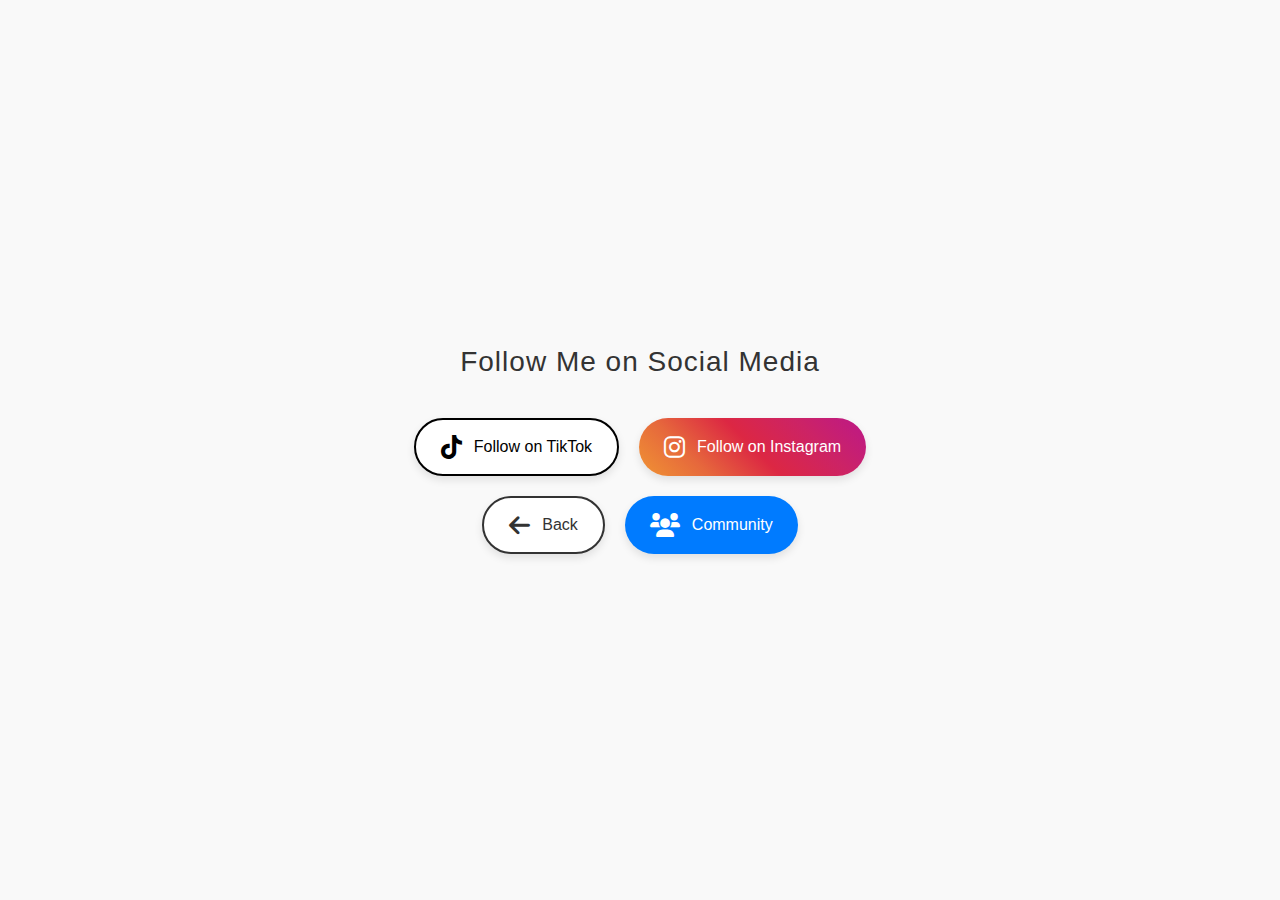
<file: pages/me_md.html>
<!DOCTYPE html>
<html lang="en">

<head>
    <meta charset="UTF-8">
    <meta name="viewport" content="width=device-width, initial-scale=1.0">
    <link rel="icon" type="image/png" href="\images\ic\ic_app.png" />
    <title>FABOT.AI</title>
    <!-- Font Awesome CDN -->
    <link rel="stylesheet" href="https://cdnjs.cloudflare.com/ajax/libs/font-awesome/6.0.0-beta3/css/all.min.css">
    <style>
        /* Basic reset */
        * {
            margin: 0;
            padding: 0;
            box-sizing: border-box;
        }

        body {
            font-family: 'Helvetica Neue', Arial, sans-serif;
            background-color: #f9f9f9;
            display: flex;
            justify-content: center;
            align-items: center;
            height: 100vh;
            padding: 20px;
        }

        .container {
            text-align: center;
        }

        h1 {
            margin-bottom: 40px;
            font-size: 28px;
            color: #333;
            font-weight: 300;
            letter-spacing: 1px;
        }

        .social-buttons,
        .action-buttons {
            display: flex;
            justify-content: center;
            gap: 20px;
            margin-top: 20px;
        }

        .btn {
            text-decoration: none;
            display: inline-flex;
            align-items: center;
            padding: 15px 25px;
            border-radius: 50px;
            background-color: #fff;
            box-shadow: 0 4px 8px rgba(0, 0, 0, 0.1);
            transition: transform 0.3s ease, box-shadow 0.3s ease;
            font-size: 16px;
            color: #333;
            font-weight: 500;
        }

        .btn i {
            font-size: 24px;
            margin-right: 12px;
        }

        .btn:hover {
            transform: translateY(-5px);
            box-shadow: 0 8px 16px rgba(0, 0, 0, 0.2);
        }

        /* TikTok Button */
        .tiktok-btn {
            color: #000;
            border: 2px solid #000;
        }

        .tiktok-btn:hover {
            background-color: #000;
            color: #fff;
        }

        /* Instagram Button */
        .instagram-btn {
            background: linear-gradient(45deg, #f09433, #e6683c, #dc2743, #cc2366, #bc1888);
            color: white;
        }

        .instagram-btn:hover {
            background: linear-gradient(45deg, #bc1888, #cc2366, #dc2743, #e6683c, #f09433);
            color: #fff;
        }

        /* Back Button */
        .back-btn {
            color: #333;
            border: 2px solid #333;
        }

        .back-btn:hover {
            background-color: #333;
            color: #fff;
        }

        /* Community Button */
        .community-btn {
            background-color: #007bff;
            color: white;
        }

        .community-btn:hover {
            background-color: #0056b3;
        }
    </style>
</head>

<body>
    <div class="container">
        <h1 id="heading">Follow Us on Social Media</h1>

        <div class="social-buttons">
            <a href="https://www.tiktok.com/@farel.project_5" target="_blank" class="btn tiktok-btn">
                <i class="fab fa-tiktok"></i>
                <span id="tiktok-text">Follow on TikTok</span>
            </a>

            <a href="https://www.instagram.com/farel.project_5/?utm_source=qr&r=nametag" target="_blank" class="btn instagram-btn">
                <i class="fab fa-instagram"></i>
                <span id="instagram-text">Follow on Instagram</span>
            </a>
        </div>

        <div class="action-buttons">
            <a href="javascript:history.back()" class="btn back-btn">
                <i class="fas fa-arrow-left"></i>
                <span id="back-text">Kembali</span>
            </a>

            <a href="https://chat.whatsapp.com/G5BCZufQYlJ1qRLrKlABRt" target="_blank" class="btn community-btn">
                <i class="fas fa-users"></i>
                <span id="community-text">Komunitas</span>
            </a>
        </div>
    </div>

    <script>
        // Fungsi untuk mendeteksi bahasa perangkat dan mengganti teks
        function setLanguage() {
            const userLang = navigator.language || navigator.userLanguage;

            const translations = {
                en: {
                    heading: "Follow Me on Social Media",
                    tiktok: "Follow on TikTok",
                    instagram: "Follow on Instagram",
                    back: "Back",
                    community: "Community"
                },
                id: {
                    heading: "Ikuti Saya di Media Sosial",
                    tiktok: "Ikuti di TikTok",
                    instagram: "Ikuti di Instagram",
                    back: "Kembali",
                    community: "Komunitas"
                }
            };

            let lang = translations[userLang.substring(0, 2)] || translations.en;

            document.getElementById('heading').textContent = lang.heading;
            document.getElementById('tiktok-text').textContent = lang.tiktok;
            document.getElementById('instagram-text').textContent = lang.instagram;
            document.getElementById('back-text').textContent = lang.back;
            document.getElementById('community-text').textContent = lang.community;
        }

        // Panggil fungsi setLanguage saat halaman dimuat
        window.onload = setLanguage;
    </script>
</body>

</html>
</file>
<file: res/des/style.css>
/* Import Google Font - Poppins */
@import url('https://fonts.googleapis.com/css2?family=Poppins:wght@400;500;600&display=swap');

* {
    margin: 0;
    padding: 0;
    box-sizing: border-box;
    font-family: "Poppins", sans-serif;
}

:root {
    /* Dark mode colors */
    --text-color: #E3E3E3;
    --subheading-color: #bc6d79;
    --placeholder-color: #bc6d79;
    --primary-color: radial-gradient(circle at 20% 100%,
            rgba(184, 184, 184, 0.1) 0%,
            rgba(184, 184, 184, 0.1) 33%,
            rgba(96, 96, 96, 0.1) 33%,
            rgba(96, 96, 96, 0.1) 66%,
            rgba(7, 7, 7, 0.1) 66%,
            rgba(7, 7, 7, 0.1) 99%),
        linear-gradient(40deg, #000e25, #2d0005, #000e25, #2d0005);
    --secondary-color: #5c2228;
    --secondary-hover-color: #a34c55;
    --you-msg: linear-gradient(to right, #186dff, #ff8b97);
    --shadow: black;
    --c-color: #a34c55;
    --link-color: yellow;
    --typing-area: linear-gradient(40deg, #000e25, #2d0005);
}

svg {
    stroke: var(--text-color);
}

.light_mode {
    /* Light mode colors */
    --text-color: #323232;
    --subheading-color: #5e5e5e;
    --placeholder-color: black;
    --primary-color: radial-gradient(circle at 20% 100%,
            rgba(184, 184, 184, 0.1) 0%,
            rgba(184, 184, 184, 0.1) 33%,
            rgba(96, 96, 96, 0.1) 33%,
            rgba(96, 96, 96, 0.1) 66%,
            rgba(7, 7, 7, 0.1) 66%,
            rgba(7, 7, 7, 0.1) 99%),
        linear-gradient(40deg, #dadada, #ffffff, #d5d5d5, #b4b4b4);
    --typing-area: linear-gradient(40deg, #ffffff, #dadada);
    --secondary-color: white;
    --secondary-hover-color: #d9d9d9;
    --you-msg: linear-gradient(to right, #b5d1ff, #ffdcc7);
    --shadow: gray;
    --c-color: #484848;
    --link-color: blue;
}

body {
    background: var(--primary-color);
    background-attachment: fixed;
    background-position: center;
    background-size: cover;
}

.header,
.chat-list .message,
.typing-form {
    margin: 0 auto;
    max-width: 980px;
}

.header {
    margin-top: 6vh;
    padding: 1rem;
    overflow-x: hidden;
    transition: 0.5s;
}

body.hide-header .header {
    margin: 0;
    display: none;
}

.header :where(.title, .subtitle) {
    color: var(--text-color);
    font-weight: 500;
    line-height: 4rem;
}

.header .title {
    width: fit-content;
    font-size: 3rem;
    background-clip: text;
    background: linear-gradient(to right, #4285f4, #d96570);
    -webkit-background-clip: text;
    -webkit-text-fill-color: transparent;
}

.header .subtitle {
    font-size: 2.6rem;
    color: var(--subheading-color);
}

.suggestion-list {
    width: 100%;
    list-style: none;
    display: flex;
    gap: 1.25rem;
    margin-top: 1rem;
    overflow: hidden;
    overflow-x: auto;
    scroll-snap-type: x mandatory;
    scrollbar-width: none;
}

.suggestion-list .suggestion {
    cursor: pointer;
    padding: 1.25rem;
    width: 222px;
    flex-shrink: 0;
    display: flex;
    flex-direction: column;
    align-items: flex-end;
    border-radius: 0.75rem;
    justify-content: space-between;
    background: var(--secondary-color);
    transition: 0.2s ease;
    animation: modern 1s linear infinite;
    margin: 1rem 0;
}

@keyframes modern {
    0% {
        text-shadow: 0 0 0px white;
    }

    40% {
        text-shadow: 0 0 5px white;
    }

    50% {
        text-shadow: 0 1px 5px white;
    }
}

.suggestion-list .suggestion:hover {
    background: var(--secondary-hover-color);
}

.suggestion-list .suggestion :where(.text, .icon) {
    font-weight: bold;
    color: var(--text-color);

}

.suggestion-list .suggestion .icon {
    width: 42px;
    height: 42px;
    display: flex;
    font-size: 1.3rem;
    margin-top: 2.5rem;
    align-self: flex-end;
    align-items: center;
    border-radius: 50%;
    justify-content: center;
    color: var(--text-color);
    background: var(--primary-color);
}

.chat-list {
    padding: 2rem 1rem 12rem;
    max-height: 100vh;
    overflow-y: auto;
    scrollbar-color: #999 transparent;
}

.chat-list .message.incoming {
    margin-top: 1.5rem;
    background: var(--secondary-color);
    padding: 1rem;
    border-radius: 10px;
    font-weight: bold;
}

.chat-list .message .message-content {
    display: flex;
    gap: 1.5rem;
    width: 100%;
    align-items: center;
}

.chat-list .message {
    margin-top: 1rem;
    background: var(--you-msg);
    padding: 1rem;
    border-radius: 10px;
}

.chat-list .message .text {
    color: var(--text-color);
    white-space: pre-wrap;
    word-wrap: break-word;
    overflow: hidden;
}

.chat-list .message.error .text {
    color: #e55865;
}

.chat-list .message.loading .text {
    display: none;
}

.chat-list .message .avatar {
    width: 50px;
    height: 50px;
    object-fit: cover;
    image-rendering: smooth;
    border-radius: 50%;
    align-self: flex-start;
    box-shadow: 0 0 10px var(--shadow);
}

#profile {
    object-fit: cover;
    image-rendering: smooth;
}

.chat-list .message.loading .avatar {
    animation: typing 1s linear infinite;
}

@keyframes typing {
    0% {
        transform: scale(100%);
    }

    50% {
        transform: scale(90%);
    }

    100% {
        transform: scale(100%);
    }
}

.chat-list .message .icon {
    color: var(--text-color);
    cursor: pointer;
    height: 35px;
    width: 35px;
    border-radius: 50%;
    display: flex;
    align-items: center;
    justify-content: center;
    background: none;
    font-size: 1.25rem;
    margin-left: 3.5rem;
    visibility: hidden;
}

.chat-list .message .icon.hide {
    visibility: hidden;
}

.chat-list .message:not(.loading, .error):hover .icon:not(.hide) {
    visibility: visible;
}

.chat-list .message .icon:hover {
    background: var(--secondary-hover-color);
}

.chat-list .message .loading-indicator {
    display: none;
    gap: 0.8rem;
    width: 100%;
    flex-direction: column;
}

.chat-list .message.loading .loading-indicator {
    display: flex;
}

.chat-list .message .loading-indicator .loading-bar {
    height: 11px;
    width: 100%;
    border-radius: 0.135rem;
    background-position: -800px 0;
    background: linear-gradient(to right, #a1a1a1, var(--secondary-color), var(--text-color));
    animation: loading 3s linear infinite;
}

.chat-list .message .loading-indicator .loading-bar:last-child {
    width: 70%;
}

@keyframes loading {
    0% {
        background-position: -800px 0;
    }

    100% {
        background-position: 800px 0;
    }
}

.typing-area {
    position: fixed;
    width: 100%;
    left: 0;
    bottom: 0;
    padding: 1rem;
    background: var(--typing-area);
    background-position: center;
    background-size: cover;
    box-shadow: 0 0 10px var(--shadow);
}

.typing-area :where(.typing-form, .action-buttons) {
    display: flex;
    align-items: center;
    /* Align content vertically */
    height: 100%;
    gap: 0.75rem;
    overflow-x: hidden;
}

.x_scroll {
    overflow-x: auto;
}

.typing-form .input-wrapper {
    width: 100%;
    height: 56px;
    display: flex;
    position: relative;
}

.typing-form textarea {
    height: 100%;
    width: 100%;
    border: none;
    outline: none;
    resize: none;
    font-size: 1rem;
    color: var(--text-color);
    padding: 1.1rem 3rem 1.1rem 1.2rem;
    border-radius: 10px;
    background: var(--secondary-color);
    line-height: 1.2rem;
    /* Atur line-height sesuai kebutuhan */
    overflow-y: hidden;
}


.typing-form .typing-input:focus {
    background: var(--secondary-hover-color);
    overflow-y: auto;
}

.typing-form .typing-input::placeholder {
    color: var(--placeholder-color);
}

.typing-area .icon {
    width: 56px;
    height: 56px;
    flex-shrink: 0;
    cursor: pointer;
    border-radius: 50%;
    display: flex;
    font-size: 1.4rem;
    color: var(--text-color);
    align-items: center;
    justify-content: center;
    background: var(--secondary-color);
    transition: 0.2s ease;
}

.typing-area .icon:hover {
    background: var(--secondary-hover-color);
}

.typing-form #send-message-button {
    position: absolute;
    right: 0;
    outline: none;
    border: none;
    transform: scale(0);
    background: transparent;
    transition: transform 0.2s ease;
}

.typing-form .typing-input:valid~#send-message-button {
    transform: scale(1);
}

.typing-area .disclaimer-text {
    text-align: center;
    font-size: 0.85rem;
    margin-top: 1rem;
    color: var(--placeholder-color);
}

/* Responsive media query code for small screen */
@media (max-width: 768px) {
    .header :is(.title, .subtitle) {
        font-size: 2rem;
        line-height: 2.6rem;
    }

    .header .subtitle {
        font-size: 1.7rem;
    }

    .typing-area :where(.typing-form, .action-buttons) {
        gap: 0.4rem;
    }

    .typing-form .input-wrapper {
        height: 50px;
    }

    .typing-form .typing-input {
        padding: 1.1rem 3.5rem 1.1rem 1.2rem;
    }

    .typing-area .icon {
        height: 50px;
        width: 50px;
    }

    .typing-area .disclaimer-text {
        font-size: 0.75rem;
        margin-top: 0.5rem;
    }
}

.logo img {
    width: 8rem;
    height: 8rem;
    border-radius: 10px;
}

.logo {
    display: flex;
    align-items: center;
}

.logo h1 {
    margin: 0 10px;
}

#devName {
    width: fit-content;
    font-size: 1rem;
    background-clip: text;
    background: linear-gradient(to right, #4285f4, #d96570);
    -webkit-background-clip: text;
    -webkit-text-fill-color: transparent;
    font-weight: bold;
}

.x-mark {
    position: relative;
    top: 0;
    right: 0;
    padding: 0.5rem;
    border-radius: 10px;
    background: var(--secondary-color);
}

.x-mark .line {
    width: 2.5rem;
    height: 0.3rem;
    background: var(--text-color);
    margin: 5px 0;
    border-radius: 5px;
}

.button {
    display: flex;
    justify-content: right;
}

.x-mark:active {
    opacity: 50%;
}

.lock--ground {
    position: fixed;
    top: 0;
    left: 0;
    width: 100%;
    height: 100%;
    background: #000000c7;
    display: none;
}

.show.lock--ground {
    display: block;
}

.sidebar {
    position: fixed;
    top: 0;
    left: -100%;
    width: 30%;
    /* Lebar yang diatur, bisa disesuaikan */
    height: auto;
    /* Tinggi penuh layar */
    background: var(--secondary-color);
    box-shadow: 0 0 10px var(--shadow);
    transition: left 1s ease;
    /* Transisi yang halus */
    z-index: 0;
    transition: 0.2s;
}

/* Menampilkan sidebar ketika diaktifkan (ubah class secara dinamis) */
.sidebar.active {
    right: 0;
}

/* Media query untuk layar kecil seperti seluler */
@media (max-width: 768px) {
    .sidebar {
        width: 50%;
        /* Lebar penuh pada layar kecil */
    }
    
}

.show {
    left: 0;
}

.sidebar button {
    position: relative;
    width: 100%;
    height: auto;
    padding: 1rem;
    font-weight: bold;
    border: none;
    background: transparent;
    font-size: 2rem;
    border-radius: 5px;
    color: var(--text-color);
    transition: 0.2s;
    text-align: left;
}

/* Responsif pada layar kecil */
@media (max-width: 768px) {
    .sidebar button {
        width: 100%;
        /* Lebar tombol menyesuaikan dengan 25% dari layar di perangkat kecil */
        font-size: 1em;
        /* Ukuran font lebih kecil di layar kecil */
        padding: 0.8rem;
        /* Padding lebih kecil di layar kecil */
    }
}

/* Responsif pada layar sangat kecil (ponsel) */
@media (max-width: 480px) {
    .sidebar button {
        width: 100%;
        /* Tombol mengambil 50% lebar layar pada ponsel */
        font-size: 0.9rem;
        padding: 0.7rem;
    }
}

.add {
    display: block;
}

.lock {
    overflow: hidden;
}

.sidebar button:hover {
    text-shadow: 0 0 10px white;
    background: var(--secondary-hover-color);
}

.sidebar button:active {
    opacity: 50%;
}

#description p {
    color: var(--text-color);
    margin: 1rem 0;
}


#ai-tool {
    width: fit-content;
    font-size: 2rem;
    color: var(--subheading-color);
    font-weight: bold;
}

#displayUsername {
    width: fit-content;
    font-size: 1.5rem;
    color: var(--text-color);
    font-weight: bold;
    margin-bottom: 2rem;
}

#description ul li {
    margin: 0 1rem;
    color: var(--text-color);
}

#about_developer {
    padding: 1rem;
    border-radius: 5px;
    border: 1px solid black;
    font-weight: bold;
    transition: 0.2s;
    background: var(--secondary-color);
    color: var(--text-color);
}

#about_developer:hover {
    box-shadow: 0 0 4px var(--shadow);
    transform: scale(110%);
}

#about_developer:active {
    background: var(--subheading-color);
}

.credit--container {
    position: fixed;
    top: 0;
    left: 0;
    width: 100%;
    height: 100vh;
    display: none;
    align-items: center;
    justify-content: center;
    background: #0009;
}

.ctx--credit {
    width: auto;
    background: var(--secondary-color);
    padding: 1rem 2rem;
    border-radius: 5px;
    backdrop-filter: blur(5px);
}

.ctx--credit p {
    color: var(--text-color);
}

.ctx--credit h1 {
    color: var(--c-color);
    font-size: 2rem;
    margin-top: 1rem;
    font-weight: bold;
}

.ctx--credit a {
    color: var(--link-color);
}

.loading--container {
    position: fixed;
    top: 0;
    left: 0;
    width: 100%;
    height: 100vh;
    display: none;
    align-items: center;
    justify-content: center;
    background: #00000090;
}



.share-container {
    margin: 0;
    font-family: "Poppins", sans-serif;
    background: linear-gradient(to top,
            #7d3a4d,
            #4a2e60b4,
            transparent);
    color: #fff;
    display: flex;
    justify-content: center;
    align-items: center;
    height: 100vh;
    text-align: center;
    position: fixed;
    bottom: -100rem;
    left: 0;
    transition: 0.3s;
    width: 100%;
    font-weight: bold;
    text-shadow: 0 0 2px black;
}

.container-sh {
    position: relative;
    display: flex;
    flex-direction: column;
    align-items: center;
    gap: 20px;
    padding: 20px;
}

.description {
    font-size: 18px;
    margin-bottom: 20px;
    text-align: center;
}

.btn {
    display: inline-flex;
    align-items: center;
    justify-content: center;
    width: 100%;
    padding: 15px;
    font-size: 18px;
    color: #fff;
    text-decoration: none;
    border-radius: 8px;
    transition: all 0.3s ease;
    box-shadow: 0 4px 12px rgba(0, 0, 0, 0.2);
    margin-bottom: 15px;
    max-width: 50%;
}

.btn:hover {
    transform: translateY(-5px);
    box-shadow: 0 6px 20px rgba(0, 0, 0, 0.3);
}

.facebook {
    background-color: #3b5998;
}

.twitter {
    background-color: #1da1f2;
}

.telegram {
    background-color: #0088cc;
}

.whatsapp {
    background-color: #25d366;
}

.back {
    background-color: gray;
    margin-top: 10px;
}

.btn i {
    margin-right: 10px;
}

/* Media queries for responsiveness */
@media (max-width: 768px) {
    .container {
        max-width: 90%;
    }

    .description {
        font-size: 16px;
    }

    .btn {
        font-size: 16px;
        padding: 12px;
    }
}

@media (max-width: 480px) {
    .description {
        font-size: 14px;
    }

    .btn {
        font-size: 14px;
        padding: 10px;
    }
}

@keyframes spoke {
    0% {
        opacity: 1;
        box-shadow: 0 0 10px white;
    }

    50% {
        box-shadow: 0 0 5px white;
    }

    100% {
        opacity: 0.2;
    }
}

.loading-spokes {
    position: relative;
    margin: 0.1rem;
    height: 45px;
}

.loading-spokes .spoke-container {
    position: absolute;
    top: 100%;
    left: calc(50% - 10px*1.5);
    transform-origin: 50% -100%;
}

.loading-spokes .spoke-container .spoke {
    background: #FFF;
    width: 10px;
    height: 20px;
    animation: spoke 1s infinite;
    animation-delay: inherit;
}

.loading-spokes .spoke-container:nth-of-type(0n+1) {
    transform: translateX(100%) rotate(-90deg);
    animation-delay: -0.875s;
}

.loading-spokes .spoke-container:nth-of-type(0n+2) {
    transform: translateX(100%) rotate(-45deg);
    animation-delay: -0.75s;
}

.loading-spokes .spoke-container:nth-of-type(0n+3) {
    transform: translateX(100%);
    animation-delay: -0.625s;
}

.loading-spokes .spoke-container:nth-of-type(0n+4) {
    transform: translateX(100%) rotate(45deg);
    animation-delay: -0.5s;
}

.loading-spokes .spoke-container:nth-of-type(0n+5) {
    transform: translateX(100%) rotate(90deg);
    animation-delay: -0.375s;
}

.loading-spokes .spoke-container:nth-of-type(0n+6) {
    transform: translateX(100%) rotate(135deg);
    animation-delay: -0.25s;
}

.loading-spokes .spoke-container:nth-of-type(0n+7) {
    transform: translateX(100%) rotate(180deg);
    animation-delay: -0.125s;
}

.loading-spokes .spoke-container:nth-of-type(0n+8) {
    transform: translateX(100%) rotate(225deg);
    animation-delay: 0;
}
#slide-chat-button {
    display: none;
}

#profile {
    border-radius: 50%;
}

.account {
    position: absolute;
    top: 0;
    left: 0;
    display: flex;
    align-items: center;
    padding: 1rem;
}

.account p {
    margin: 0 10px;
    color: white;
    font-weight: bold;
    color: var(--text-color);
}

.profile_size {
    position: fixed;
    top: 0;
    left: 0;
    width: 0;
    height: 0;
    display: flex;
    justify-content: center;
    align-items: center;
    transition: 0.1s;
}

.profile_size img {
    width: 50%;
    height: 40%;
    background: black;
    object-fit: cover;
    border-radius: 10px;
    box-shadow: 0 0 10px black;
    display: none;
    transition: 0.2s;
    max-width: 20rem;
    max-height: 20rem;
}
/* Responsif pada layar sangat kecil (ponsel) */
@media (max-width: 480px) {
.profile_size img {
    width: 50%;
    height: 25%;
    background: black;
    object-fit: cover;
    border-radius: 10px;
    box-shadow: 0 0 10px black;
    display: none;
    transition: 0.2s;
    max-width: 20rem;
    max-height: 20rem;
}
}
#user_name{
  font-size: 0.7rem;
}

#slide-hide-button{
  opacity: 0%;
}
</file>
